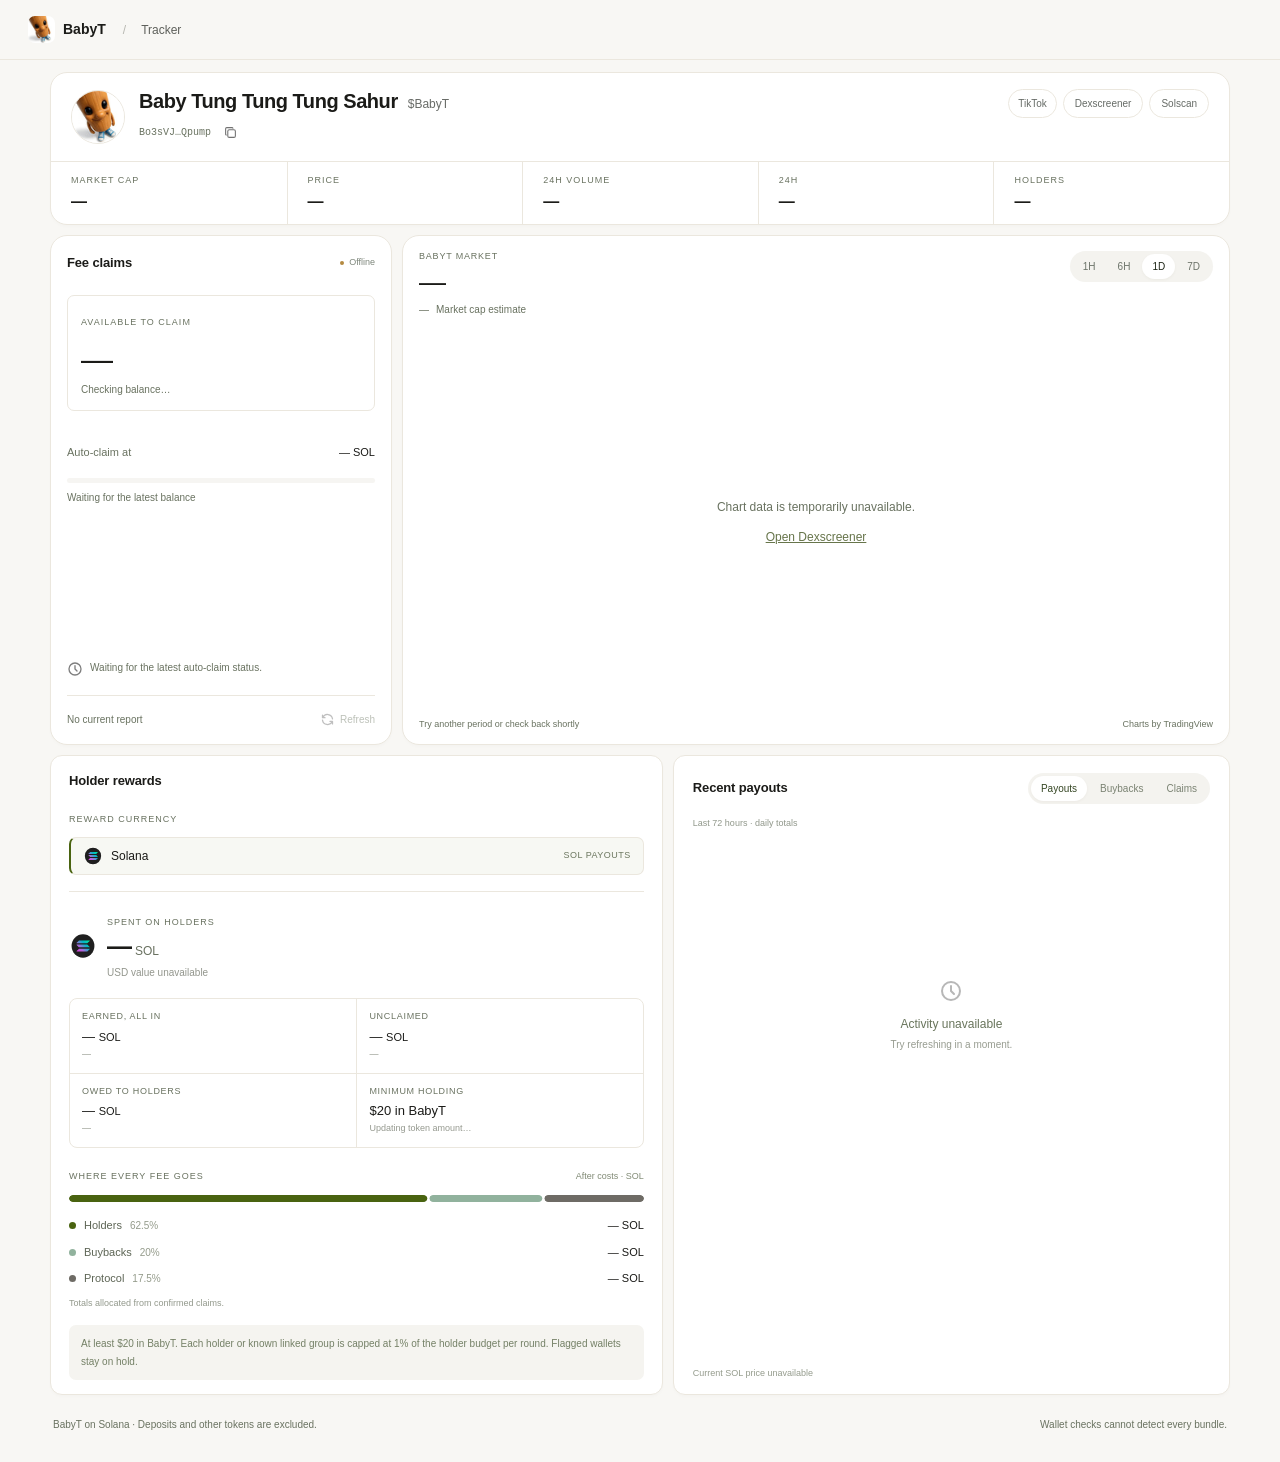
<file: index.html>
<!doctype html>
<html lang="en">
<head>
<meta charset="utf-8"><meta name="viewport" content="width=device-width,initial-scale=1"><meta name="theme-color" content="#f8f7f4"><meta name="description" content="BabyT market activity, SOL fee claims and buybacks in one simple dashboard."><title>BabyT · Claims &amp; Buybacks</title><link rel="canonical" href="https://babytonsol.com/"><link rel="icon" href="./assets/babyt-logo.jpg"><link rel="stylesheet" href="./style.7d619d487535.css"><script src="./assets/vendor/lightweight-charts-5.2.1.js" defer></script><script src="./app.21bebd3b7cce.js" defer></script><script src="./market.caa881ba3ed5.js" defer></script>
</head>
<body>
<a class="skip" href="#main">Skip to dashboard</a>
<header class="topbar"><a class="brand" href="#main"><img src="./assets/babyt-logo.jpg" width="27" height="27" alt="">BabyT</a><span class="breadcrumb"><span>/</span> Tracker</span></header>
<main class="dashboard" id="main">
  <section class="token-card card" aria-labelledby="token-name">
    <div class="token-heading"><div class="token-identity"><img class="token-avatar" src="./assets/babyt-logo.jpg" width="54" height="54" alt="BabyT"><div><div class="token-title"><h1 id="token-name">Baby Tung Tung Tung Sahur</h1><span>$BabyT</span></div><div class="token-address"><a href="https://solscan.io/token/Bo3sVJY52FNDBxT3uDN92FcL277fXriy1Un7dXuQpump" target="_blank" rel="noopener noreferrer" title="View the BabyT token on Solscan">Bo3sVJ…Qpump</a><button type="button" id="copy-mint" aria-label="Copy BabyT token address"><img src="./assets/vendor/copy.svg" width="13" height="13" alt=""><span id="copy-label" class="sr-only">Copy</span></button><span id="copy-status" class="sr-only" role="status"></span></div></div></div><nav class="token-links" aria-label="BabyT links"><a href="https://www.tiktok.com/@mythosmondays" target="_blank" rel="noopener noreferrer">TikTok</a><a href="https://dexscreener.com/solana/5fuRHZJfb6rBesKCTZECYT1t9uEidvCZ53YFbWc3xn8N" target="_blank" rel="noopener noreferrer">Dexscreener</a><a href="https://solscan.io/token/Bo3sVJY52FNDBxT3uDN92FcL277fXriy1Un7dXuQpump" target="_blank" rel="noopener noreferrer">Solscan</a></nav></div>
    <dl class="market-stats"><div><dt>Market cap</dt><dd id="market-cap">—</dd></div><div><dt>Price</dt><dd id="market-price">—</dd></div><div><dt>24h volume</dt><dd id="market-volume">—</dd></div><div><dt>24h</dt><dd id="market-change">—</dd></div><div><dt>Holders</dt><dd id="holder-count">—</dd></div></dl>
  </section>
  <div class="main-grid">
    <section class="claim-card card" aria-labelledby="fee-title">
      <div class="card-heading"><h2 id="fee-title">Fee claims</h2><span class="live-state" id="connection-status">Connecting…</span></div>
      <div class="claim-balance"><span class="small-label">Available to claim</span><div class="amount" id="unclaimed-balance">—</div><p id="native-balance">Checking balance…</p></div>
      <div class="claim-facts"><div><span>Auto-claim at</span><strong id="threshold-label">— SOL</strong></div></div>
      <div class="claim-progress-wrap"><div class="progress unknown" id="claim-progress" role="progressbar" aria-label="Progress toward claim threshold" aria-valuemin="0" aria-valuetext="Balance not available"><span id="claim-progress-fill"></span></div><p id="claim-progress-caption">Waiting for the latest balance</p></div>
      <div class="claim-space"><img src="./assets/vendor/clock.svg" width="16" height="16" alt=""><p id="claim-status">Waiting for the latest auto-claim status.</p></div>
      <div class="claim-footer"><span id="last-checked">Waiting for a report</span><button type="button" id="refresh" aria-label="Refresh tracker"><img src="./assets/vendor/refresh.svg" width="15" height="15" alt="">Refresh</button></div>
    </section>
    <section class="chart-card card" aria-labelledby="chart-heading">
      <div class="chart-heading"><div><h2 id="chart-heading">BabyT market</h2><strong id="chart-value">—</strong><p><span id="chart-change">—</span><span id="chart-context">Market cap estimate</span></p></div><div class="periods" role="group" aria-label="Chart period"><button type="button" data-range="1h" aria-pressed="false">1H</button><button type="button" data-range="6h" aria-pressed="false">6H</button><button type="button" data-range="1d" aria-pressed="true">1D</button><button type="button" data-range="7d" aria-pressed="false">7D</button></div></div>
      <div class="chart-stage"><div id="market-chart" aria-label="BabyT historical market chart"></div><div class="chart-message" id="chart-message" role="status">Loading BabyT chart…</div></div>
      <div class="chart-footer"><span id="market-status">Loading market data</span><a href="https://www.tradingview.com/" target="_blank" rel="noopener noreferrer">Charts by TradingView</a></div>
    </section>
  </div>
  <div class="bottom-grid" id="rewards">
    <section class="rewards-card card" aria-labelledby="rewards-title">
      <div class="card-heading"><h2 id="rewards-title">Holder rewards</h2></div>
      <div class="reward-lineup"><span class="small-label">Reward currency</span><div class="currency-row"><img class="sol-icon small" src="./assets/solana-badge-vector.svg" width="20" height="20" alt=""><strong>Solana</strong><span>SOL payouts</span></div></div>
      <div class="spent-summary"><img class="sol-icon" src="./assets/solana-badge-vector.svg" width="28" height="28" alt="Solana"><div><span class="small-label">Spent on holders</span><p><strong id="total-paid">—</strong> <span>SOL</span></p><small id="total-paid-usd">USD value unavailable</small></div></div>
      <dl class="reward-stats"><div><dt>Earned, all in</dt><dd><span id="total-claimed">—</span> <span class="unit">SOL</span></dd><small id="earned-usd" title="Confirmed claims at the current SOL price">—</small></div><div><dt>Unclaimed</dt><dd><span id="rewards-unclaimed">—</span> <span class="unit">SOL</span></dd><small id="unclaimed-usd" title="Claimable on Pump.fun at the current SOL price">—</small></div><div><dt>Owed to holders</dt><dd><span id="owed-holders">—</span> <span class="unit">SOL</span></dd><small id="owed-usd" title="Assigned rewards less confirmed payments. Includes review holds; excludes unassigned budget.">—</small></div><div><dt>Minimum holding</dt><dd><strong id="minimum-usd">$20</strong> in BabyT</dd><small id="minimum-tokens">Updating token amount…</small></div></dl>
      <div class="allocation"><div class="allocation-heading"><span class="small-label">Where every fee goes</span><span>After costs · SOL</span></div><canvas id="split-chart" width="1100" height="16" role="img" aria-label="Allocation: 62.5% holders, 20% buybacks, 17.5% protocol"></canvas><dl class="allocation-legend"><div><dt><i class="dot holders"></i>Holders <span id="holders-split">62.5%</span></dt><dd><span id="holders-allocated">—</span> SOL</dd></div><div><dt><i class="dot buybacks"></i>Buybacks <span id="buybacks-split">20%</span></dt><dd><span id="buybacks-allocated">—</span> SOL</dd></div><div><dt><i class="dot creator"></i>Protocol <span id="creator-split">17.5%</span></dt><dd><span id="creator-allocated">—</span> SOL</dd></div></dl><p class="allocation-caption">Totals allocated from confirmed claims.</p></div>
      <p class="reward-note" id="holder-rules">At least $20 in BabyT. Each holder or known linked group is capped at 1% of the holder budget per round. Flagged wallets stay on hold.</p>
    </section>
    <section class="activity-card card" aria-labelledby="activity-title"><div class="activity-top"><h2 id="activity-title">Recent payouts</h2><div class="tabs" role="tablist" aria-label="Activity type"><button id="tab-rewards" role="tab" aria-controls="activity-panel" aria-selected="true" data-tab="rewards">Payouts</button><button id="tab-buybacks" role="tab" aria-controls="activity-panel" aria-selected="false" data-tab="buybacks" tabindex="-1">Buybacks</button><button id="tab-claims" role="tab" aria-controls="activity-panel" aria-selected="false" data-tab="claims" tabindex="-1">Claims</button></div></div><p class="activity-caption" id="activity-caption">Last 72 hours · daily totals</p><div id="activity-panel" role="tabpanel" aria-labelledby="tab-rewards" tabindex="0"><div id="activity-empty-state" class="activity-empty"><img class="empty-icon" src="./assets/vendor/clock.svg" width="24" height="24" alt=""><p id="empty-description">Loading payouts…</p><small id="empty-hint">Confirmed SOL payments appear here.</small></div><div id="activity-list" hidden></div></div><p class="usd-caption" id="sol-price-caption">Current SOL price unavailable</p></section>
  </div>
  <footer><span>BabyT on Solana · Deposits and other tokens are excluded.</span><span>Wallet checks cannot detect every bundle.</span></footer>
</main>
</body></html>
</file>
<file: style.7d619d487535.css>
:root{color-scheme:light;--bg:#f8f7f4;--surface:#fff;--text:#1b1b18;--muted:#7e807b;--line:#ebe7de;--olive:#496310;--green:#497b63;--red:#bc5146}*{box-sizing:border-box}html{scroll-behavior:smooth;scroll-padding-top:76px}body{margin:0;background:var(--bg);color:var(--text);font:13px/1.5 Arial,Helvetica,sans-serif;-webkit-font-smoothing:antialiased}h1,h2,p,dl,dd{margin:0}a{color:inherit;text-decoration:none}button{font:inherit;cursor:pointer;color:inherit}a,button,summary{-webkit-tap-highlight-color:transparent;touch-action:manipulation}button:disabled{opacity:.45;cursor:wait}a:focus-visible,button:focus-visible,summary:focus-visible,[tabindex]:focus-visible{outline:2px solid var(--olive);outline-offset:4px}[hidden]{display:none!important}.topbar{height:60px;display:flex;align-items:center;gap:17px;padding:0 28px;background:var(--bg);border-bottom:1px solid var(--line)}.brand{display:inline-flex;align-items:center;gap:8px;font-weight:700;font-size:14px}.brand img{border-radius:7px;object-fit:cover}.breadcrumb{display:flex;gap:15px;color:#5e605b;font-size:12px}.breadcrumb>span{color:#b7b7b1}.setup-badge{margin-left:auto;display:flex;align-items:center;gap:6px;font-size:11px;color:var(--muted)}.setup-badge::before,.live-state::before{content:'';width:5px;height:5px;border-radius:50%;background:#999;flex:none}.setup-badge[data-state=enabled]::before{background:var(--green)}.setup-badge[data-state=enabled]{color:var(--green)}.setup-badge[data-state=warning]::before{background:#b48a40}.dashboard{width:min(1180px,calc(100% - 48px));margin:12px auto 0}.card{background:var(--surface);border:1px solid var(--line);border-radius:17px;box-shadow:0 2px 3px #30241504;overflow:hidden}.token-heading{padding:16px 20px;display:flex;align-items:flex-start;justify-content:space-between;gap:20px;min-height:84px}.token-identity{display:flex;align-items:center;gap:14px;min-width:0}.token-avatar{width:54px;height:54px;border-radius:50%;object-fit:cover;border:1px solid var(--line)}.token-title{display:flex;align-items:baseline;flex-wrap:wrap;gap:10px}.token-title h1{font-size:20px;line-height:1.25;letter-spacing:-.45px;font-weight:600}.token-title>span{font-size:12px;color:#686b67;font-weight:500}.token-address{display:flex;align-items:center;gap:6px;flex-wrap:wrap;margin-top:5px;font-size:10px;color:#697260}.token-address>a{font-family:monospace;font-size:10px}.token-address button{background:none;border:0;display:flex;align-items:center;justify-content:center;min-width:26px;min-height:26px;opacity:.55;padding:0}.token-address button:hover{opacity:1}.token-links{display:flex;gap:6px;align-items:center;padding-top:0}.token-links a{display:flex;align-items:center;justify-content:center;min-height:29px;border:1px solid var(--line);border-radius:18px;font-size:10px;color:#666b66;padding:4px 11px;white-space:nowrap}.token-links a:first-child{min-width:29px;padding:4px 9px}.token-links a:hover{background:#f5f5f0;color:#1b1b18}.market-stats{display:grid;grid-template-columns:repeat(5,1fr);border-top:1px solid var(--line)}.market-stats>div{padding:12px 20px 10px;min-width:0}.market-stats>div+div{border-left:1px solid var(--line)}.market-stats dt,.small-label,.reward-stats dt{font-size:9px;letter-spacing:1px;text-transform:uppercase;color:#697260;line-height:1.4}.market-stats dd{font-size:16px;font-weight:600;letter-spacing:-.25px;margin-top:3px;font-variant-numeric:tabular-nums;overflow-wrap:anywhere}.positive{color:var(--green)!important}.negative{color:var(--red)!important}.main-grid{display:grid;grid-template-columns:342px minmax(0,1fr);gap:10px;margin-top:10px}.claim-card{padding:19px 16px 14px;display:flex;flex-direction:column;min-height:510px}.card-heading,.activity-top{display:flex;align-items:center;justify-content:space-between;gap:15px}h2{font-size:13px;font-weight:600;line-height:1.3;letter-spacing:-.15px}.live-state{display:flex;align-items:center;gap:5px;font-size:9px;color:#7d867b}.live-state::before{background:var(--green);width:4px;height:4px}.live-state.warning::before{background:#b48a40}.claim-balance{border:1px solid var(--line);border-radius:7px;margin-top:24px;padding:15px 13px 13px}.amount{display:flex;gap:6px;align-items:baseline;margin:9px 0 4px;font-size:37px;font-weight:500;letter-spacing:-1.8px;line-height:1.2;font-variant-numeric:tabular-nums;white-space:nowrap}.amount .approx{font-size:16px;color:#697260;letter-spacing:0;align-self:center}.amount-unit{font-size:13px;letter-spacing:0;color:#59634e;margin-left:2px}.claim-balance p{color:#697260;font-size:10px}.claim-facts{margin-top:25px}.claim-facts>div{display:flex;justify-content:space-between;align-items:center;gap:15px;padding:8px 0;font-size:11px}.claim-facts>div>span{color:#697260}.claim-facts strong{font-weight:500;white-space:nowrap;font-size:11px}.claim-progress-wrap{margin-top:9px}.progress{height:5px;background:#edece6;border-radius:4px;overflow:hidden}.progress>span{height:100%;width:0;display:block;background:var(--olive);border-radius:4px;transition:width .3s}.progress.unknown{opacity:.5}#claim-progress-caption{font-size:10px;color:#697260;margin-top:7px}.claim-space{display:flex;align-items:flex-start;gap:7px;margin-top:auto;padding:27px 0 18px;font-size:10px;color:#697260;line-height:1.65}.claim-space img{opacity:.5;flex:none;margin-top:1px}.claim-footer{display:flex;align-items:center;justify-content:space-between;gap:10px;border-top:1px solid var(--line);padding-top:13px;font-size:10px;color:#697260}.claim-footer button{background:none;border:0;padding:3px 0 3px 10px;display:flex;align-items:center;gap:5px;font-size:10px;color:#6e7865}.claim-footer button img{opacity:.55}.chart-card{padding:15px 16px 12px;display:flex;flex-direction:column;min-width:0;min-height:510px}.chart-heading{display:flex;align-items:flex-start;justify-content:space-between;gap:20px;margin-bottom:16px}.chart-heading h2{font-size:9px;letter-spacing:.8px;text-transform:uppercase;font-weight:400;color:#697260;margin-bottom:4px}.chart-heading strong{font-size:27px;letter-spacing:-.9px;font-weight:500;line-height:1.2;font-variant-numeric:tabular-nums}.chart-heading p{display:flex;gap:7px;font-size:10px;margin-top:3px;color:#697260}.periods{display:flex;align-items:center;gap:2px;border-radius:22px;background:#f4f3ef;padding:3px}.periods button{border:0;border-radius:18px;background:none;color:#6d746a;font-size:10px;padding:5px 10px;min-height:25px;min-width:31px}.periods button[aria-pressed=true]{background:white;color:#1e2517;box-shadow:0 1px 3px #55492c0d}.chart-stage{position:relative;flex:1;min-height:345px}#market-chart{position:absolute;inset:0}.chart-message{position:absolute;inset:0;display:flex;flex-direction:column;align-items:center;justify-content:center;gap:12px;text-align:center;color:#697260;font-size:12px;background:#fff;z-index:2}.chart-message a{text-decoration:underline;color:#67754b}.chart-footer{display:flex;align-items:center;justify-content:space-between;gap:12px;font-size:9px;color:#697260;padding-top:7px}.chart-footer a:hover{color:#627344}.bottom-grid{display:grid;grid-template-columns:1fr 1fr;gap:10px;margin-top:10px;align-items:start}.rewards-card{padding:18px 20px 0}.subtle{font-size:10px;color:#697260}.reward-asset{display:flex;align-items:center;gap:12px;margin:22px 0 19px}.reward-asset>img{opacity:.6;flex:none}.reward-asset p{font-size:11px;color:#697260;margin-top:4px}.reward-asset strong{font-size:25px;font-weight:600;line-height:1.2;letter-spacing:-.6px;color:#1b1e17}.small-tag{margin-left:auto;border:1px solid var(--line);border-radius:15px;padding:3px 8px;font-size:9px;color:#738468;white-space:nowrap}.reward-stats{display:grid;grid-template-columns:1fr 1fr;border:1px solid var(--line);border-radius:8px;overflow:hidden}.reward-stats>div{padding:12px 13px;min-width:0}.reward-stats>div:nth-child(even){border-left:1px solid var(--line)}.reward-stats>div:nth-child(n+3){border-top:1px solid var(--line)}.reward-stats dt{font-size:9px;letter-spacing:.7px}.reward-stats dd{font-size:14px;line-height:1.4;font-variant-numeric:tabular-nums;margin-top:4px;overflow-wrap:anywhere}.reward-stats .unit{font-size:11px}#checked-total{font-size:11px;color:#697260}.reward-rule{font-size:11px;line-height:1.75;color:#697260;padding:17px 0}.details{border-top:1px solid var(--line)}.details>summary{display:flex;align-items:center;justify-content:space-between;gap:15px;padding:14px 0;list-style:none;cursor:pointer;font-size:11px;color:#6a755f}.details>summary::-webkit-details-marker{display:none}.details>summary img{opacity:.55;transition:transform .2s}.details[open]>summary img{transform:rotate(180deg)}.detail-content{padding:0 0 19px}.detail-content p{font-size:11px;line-height:1.7;color:#7e8677;margin:10px 0}.fee-use{display:flex;gap:18px;flex-wrap:wrap;font-size:11px;padding:10px 0}.fee-use strong{font-weight:600;color:#4a6223}.source-row{display:flex;justify-content:space-between;gap:15px;font-size:11px;margin-top:16px}.source-row strong{font-weight:500;overflow-wrap:anywhere}.sources{display:flex;gap:16px;font-size:10px;text-decoration:underline;text-underline-offset:3px}.activity-card{padding:18px 20px;min-height:398px}.activity-top{align-items:center;min-height:21px}.tabs{display:flex;gap:3px;background:#f4f3ef;border-radius:18px;padding:3px}.tabs button{border:0;background:none;border-radius:15px;padding:4px 10px;font-size:10px;color:#7b8373;min-height:25px}.tabs button[aria-selected=true]{background:white;box-shadow:0 1px 3px #55492c0c;color:#354623}.tabs button:hover,.periods button:hover{color:#243114}#activity-panel{margin-top:15px;max-height:380px;overflow:auto}.activity-empty{display:flex;min-height:284px;flex-direction:column;align-items:center;justify-content:center;text-align:center;color:#697260}.activity-empty>img{opacity:.3;margin-bottom:12px}.activity-empty p{font-size:12px;color:#69765b}.activity-empty small{font-size:10px;margin-top:4px}.claim-row{display:flex;align-items:center;justify-content:space-between;gap:20px;padding:14px 0;font-size:12px;border-bottom:1px solid var(--line)}.claim-row:last-child{border-bottom:0}.claim-row small{display:block;font-size:10px;color:#697260;margin-top:3px}.claim-row strong{font-size:12px;font-weight:500;white-space:nowrap}.claim-row:hover{color:var(--olive)}footer{display:flex;justify-content:space-between;gap:15px;font-size:10px;color:#697260;padding:22px 3px 30px}.copy-fallback{flex-basis:100%;font-size:10px;user-select:all;overflow-wrap:anywhere;color:#434d3d}.skip{position:fixed;left:10px;top:-80px;z-index:100;background:#303b24;color:white;padding:12px}.skip:focus{top:10px}.sr-only{position:absolute;width:1px;height:1px;padding:0;margin:-1px;overflow:hidden;clip:rect(0,0,0,0);white-space:nowrap;border:0}
@media(max-width:1000px){.main-grid{grid-template-columns:290px minmax(0,1fr)}.token-title h1{font-size:18px}.token-links{gap:4px}.token-links a{padding:4px 9px}.market-stats>div{padding:12px 15px}.market-stats dd{font-size:14px}.claim-card{padding:18px 14px 14px}.amount{font-size:33px}.chart-heading{gap:10px}.periods button{padding:5px 8px}.bottom-grid{align-items:start}.reward-asset strong{font-size:23px}.small-tag{display:none}.chart-stage{min-height:345px}.chart-footer{font-size:8px}}
@media(max-width:760px){.dashboard{width:calc(100% - 32px);margin-top:14px}.topbar{padding:0 18px;height:57px}.token-heading{padding:17px 16px;flex-direction:column;gap:14px}.token-links{padding-left:68px}.token-title{gap:5px 9px}.token-title h1{font-size:18px}.market-stats{grid-template-columns:repeat(3,1fr)}.market-stats>div{padding:12px 15px}.market-stats>div:nth-child(4){border-left:0;border-top:1px solid var(--line)}.market-stats>div:nth-child(5){border-top:1px solid var(--line);grid-column:2/4}.main-grid{grid-template-columns:1fr}.claim-card{min-height:0;display:grid;grid-template-columns:1fr 1fr;gap:0 24px;padding:19px}.claim-card>.card-heading{grid-column:1/-1}.claim-balance{margin-top:20px;grid-row:2/5;align-self:start}.claim-facts{margin-top:17px}.claim-progress-wrap{margin-top:7px}.claim-space{padding:13px 0 18px;font-size:10px;margin-top:0}.claim-footer{grid-column:1/-1}.chart-card{min-height:460px;padding:16px}.chart-stage{min-height:345px}.bottom-grid{grid-template-columns:1fr}.activity-card{min-height:300px}.activity-empty{min-height:210px}.token-card,.card{border-radius:14px}.reward-rule{font-size:12px}.details>summary{font-size:12px}.detail-content p{font-size:12px}.small-tag{display:inline}.chart-footer{font-size:9px}.rewards-card{padding-top:20px}.rewards-card h2,.activity-card h2{font-size:14px}}
@media(max-width:480px){.dashboard{width:calc(100% - 24px);margin-top:12px}.topbar{gap:12px;padding:0 14px}.brand{font-size:13px}.breadcrumb{gap:12px;font-size:11px}.setup-badge{font-size:9px}.token-avatar{width:46px;height:46px}.token-identity{gap:11px}.token-title h1{font-size:16px;line-height:1.3;max-width:220px}.token-title>span{font-size:10px}.token-links{padding-left:57px;flex-wrap:wrap}.token-links a{font-size:9px;min-height:28px}.market-stats>div{padding:11px 12px}.market-stats dt{font-size:8px;letter-spacing:.7px}.market-stats dd{font-size:13px;letter-spacing:-.3px}.claim-card{display:flex;padding:18px 16px 14px;gap:0;min-height:0}.claim-balance{margin-top:18px;width:100%;padding:15px}.amount{font-size:37px}.claim-facts{margin-top:15px}.claim-facts>div{padding:6px 0;font-size:11px}.claim-facts strong{font-size:11px}.claim-space{padding:19px 0 16px;font-size:11px}.claim-progress-wrap{margin-top:9px}.claim-footer{font-size:10px;padding-top:12px}.chart-card{min-height:400px;padding:15px 12px 12px}.chart-heading{gap:5px;align-items:flex-start;margin-bottom:12px}.chart-heading strong{font-size:24px}.chart-heading p{font-size:9px;gap:5px}.chart-heading h2{font-size:8px}.periods{gap:0;padding:2px}.periods button{font-size:9px;padding:5px 8px;min-width:27px}.chart-stage{min-height:290px}.chart-footer{font-size:8px}.rewards-card{padding:18px 16px 0}.activity-card{padding:18px 16px}.reward-asset strong{font-size:24px}.reward-asset{margin:20px 0 18px}.reward-stats dt{font-size:8px;letter-spacing:.55px}.reward-stats dd{font-size:13px}.reward-stats>div{padding:12px 11px}.reward-rule{font-size:11px}.tabs button{font-size:9px;padding:5px 9px}.source-row{flex-direction:column;gap:4px}.fee-use{gap:15px}.detail-content p{font-size:11px}footer{font-size:9px;padding-top:20px}.small-tag{font-size:8px;padding:3px 7px}}
@media(max-width:560px){.claim-card{display:flex;gap:0;min-height:0}.claim-balance{width:100%}}
@media(max-width:360px){.market-stats{grid-template-columns:repeat(2,1fr)}.market-stats>div:nth-child(3){border-left:0;border-top:1px solid var(--line)}.market-stats>div:nth-child(4){border-left:1px solid var(--line)}.market-stats>div:nth-child(5){grid-column:1/-1;border-left:0}}
@media(prefers-reduced-motion:reduce){html{scroll-behavior:auto}.progress>span,.details>summary img{transition:none}}

/* Compact allocation chart and summarized activity. */
.split-overview{display:flex;align-items:center;gap:32px;padding:12px 4px 19px}.split-visual{position:relative;width:142px;height:142px;flex:none}.split-visual canvas{width:100%;height:100%;display:block}.split-visual>span{position:absolute;inset:0;display:flex;flex-direction:column;align-items:center;justify-content:center;font-size:13px;font-weight:600;pointer-events:none}.split-visual small{font-size:10px;font-weight:400;color:#78806f;margin-top:2px}.split-legend{flex:1;max-width:235px}.split-legend>div{display:flex;justify-content:space-between;gap:20px;padding:10px 0;border-bottom:1px solid #f0eee8}.split-legend>div:last-child{border:0}.split-legend dt{display:flex;gap:9px;align-items:center;font-size:12px;color:#5b6555}.split-legend dd{font-size:14px;font-weight:600;font-variant-numeric:tabular-nums}.dot{width:8px;height:8px;border-radius:50%;display:inline-block;flex:none}.dot.holders{background:#638451}.dot.buybacks{background:#8aa5b2}.dot.creator{background:#d5b46c}.reward-points{border-top:1px solid var(--line);padding:3px 0 10px}.reward-points p{color:#737b6b;margin:12px 0;line-height:1.7}.reward-points strong{display:block;color:#414b39;font-weight:500;margin-bottom:2px}.technical-details{border-top:1px solid var(--line);padding-top:11px}.technical-details>summary{cursor:pointer;font-size:11px;color:#758068}.technical-details[open]>summary{margin-bottom:14px}.activity-caption{font-size:10px;color:#7c8374;margin-top:15px}#activity-panel{margin-top:0}.claim-row strong{white-space:normal;text-align:right;overflow-wrap:anywhere}a.claim-row:hover{color:var(--olive)}.claim-row:not(a):hover{color:inherit}
@media(max-width:1000px) and (min-width:761px){.activity-top{flex-wrap:wrap;gap:10px}.split-overview{gap:16px}.split-visual{width:120px;height:120px}}
@media(max-width:480px){.split-overview{gap:23px;padding:10px 0 18px}.split-visual{width:120px;height:120px}.split-legend dt{font-size:11px}.split-legend dd{font-size:13px}.activity-top{gap:8px}.activity-top h2{font-size:12px}.tabs button{padding:5px 8px}}
@media(max-width:360px){.split-overview{gap:14px}.split-visual{width:108px;height:108px}.split-legend>div{gap:10px}.split-legend dt{gap:6px}.activity-top{flex-wrap:wrap}}
/* Reference-matched reward panel: every section is visible without disclosure. */
.bottom-grid{grid-template-columns:1.1fr 1fr;align-items:stretch}.rewards-card{padding:17px 18px 14px}.rewards-card.card,.activity-card.card{border-radius:12px}.reward-lineup{margin-top:19px}.currency-row{display:flex;align-items:center;gap:11px;border:1px solid var(--line);border-left:2px solid var(--olive);border-radius:7px;background:#f7f8f3;min-height:38px;margin-top:9px;padding:5px 12px;font-size:12px}.lineup-number{font-size:10px;color:#a4a69d}.currency-row strong{font-size:12px;font-weight:500}.currency-row>span:last-child{margin-left:auto;font-size:9px;color:#6b765e;text-transform:uppercase;letter-spacing:.5px}.sol-icon{background:#080b0c;border-radius:50%;padding:9px;object-fit:contain;flex:none;opacity:1!important}.sol-icon.small{padding:6px}.spent-summary{display:flex;gap:12px;align-items:center;border-top:1px solid var(--line);margin-top:16px;padding:19px 0 18px}.spent-summary p{margin-top:2px;line-height:1.15}.spent-summary p>strong{font-size:25px;font-weight:600;letter-spacing:-.7px;font-variant-numeric:tabular-nums}.spent-summary p>span{font-size:12px;color:#68705f}.spent-summary small{display:block;font-size:10px;color:#93968d;margin-top:4px}.reward-stats>div{padding:11px 12px}.reward-stats dd{font-size:13px;margin-top:5px}.reward-stats dd strong{font-weight:500}.reward-stats small{display:block;color:#95998f;font-size:9px;line-height:1.5;margin-top:2px}.allocation{margin-top:22px}.allocation-heading{display:flex;align-items:center;justify-content:space-between;gap:12px;margin-bottom:12px}.allocation-heading>span:last-child{font-size:9px;color:#808a75}#split-chart{display:block;width:100%;height:7px;border-radius:4px}.allocation-legend{margin-top:10px}.allocation-legend>div{display:flex;align-items:center;justify-content:space-between;gap:20px;padding:5px 0}.allocation-legend dt{display:flex;align-items:center;gap:8px;font-size:11px;color:#5d6555}.allocation-legend dt>span{color:#949b8b;font-size:10px}.allocation-legend dd{font-size:11px;font-variant-numeric:tabular-nums}.dot{width:7px;height:7px}.dot.holders{background:#496310}.dot.buybacks{background:#91b29d}.dot.creator{background:#6e6b65}.allocation-caption{font-size:9px;color:#93998c;margin-top:5px}.reward-note{padding:10px 12px;margin-top:15px;background:#f5f4f0;border-radius:7px;color:#748066;font-size:10px;line-height:1.75}.activity-card{padding:17px 19px 14px;display:flex;flex-direction:column;min-height:0}.activity-top{gap:12px;flex-wrap:wrap}.activity-caption{margin-top:13px;font-size:9px;color:#90978a}.activity-empty{min-height:350px}.activity-empty>.sol-icon{opacity:1;margin-bottom:13px}.activity-empty p{font-size:12px;font-weight:500;color:#69755c}.activity-empty small{font-size:10px;color:#979c90}.usd-caption{margin-top:auto;padding-top:15px;font-size:9px;color:#949b8c}#activity-panel{max-height:430px;overflow:auto;margin-top:10px;flex:1}.payout-row{display:flex;align-items:center;gap:12px;padding:12px 0}.payout-row>div{min-width:0}.payout-row strong{display:block;font-weight:500;font-size:12px;overflow-wrap:anywhere}.payout-row small{display:block;font-size:10px;color:#8b9480;margin-top:2px}.payout-usd{margin-left:auto;font-size:12px;white-space:nowrap;font-variant-numeric:tabular-nums}a.payout-row:hover{color:var(--olive)}
@media(max-width:760px){.bottom-grid{grid-template-columns:1fr}.rewards-card,.activity-card{padding:18px}.activity-empty{min-height:220px}.reward-note{font-size:11px}.reward-stats dt{font-size:9px}.reward-stats small{font-size:10px}}
@media(max-width:480px){.rewards-card,.activity-card{padding:17px 15px 14px}.spent-summary p>strong{font-size:26px}.reward-stats>div{padding:11px 10px}.reward-stats dt{font-size:8px}.reward-stats small{font-size:9px}.reward-note{font-size:10px}.allocation-legend dt{font-size:11px}.allocation-heading{gap:5px}.allocation-heading .small-label{font-size:8px}.tabs button{font-size:9px}.activity-top h2{font-size:13px}.spent-summary{padding:18px 0}.currency-row{min-height:40px}}

/* Vector Solana badge: retain the supplied artwork proportions and display sizes. */
.sol-icon,.sol-icon.small{display:block;background:transparent;padding:0;object-fit:contain;border-radius:0;opacity:1!important;mix-blend-mode:normal;image-rendering:auto}.currency-row{gap:8px}.currency-row>.sol-icon{width:20px;height:20px}.spent-summary{gap:10px}.spent-summary>.sol-icon{width:28px;height:28px}.activity-empty>.empty-icon{opacity:.28;margin-bottom:12px}.payout-row>.sol-icon{width:24px;height:24px}.amount{font-size:32px;letter-spacing:-1.2px}.reward-stats small{font-variant-numeric:tabular-nums}#native-balance{font-variant-numeric:tabular-nums}.usd-caption{font-variant-numeric:tabular-nums}
@media(max-width:480px){.amount{font-size:29px;letter-spacing:-1px}}
@media(max-width:350px){.amount{font-size:25px;letter-spacing:-.8px}}
</file>
